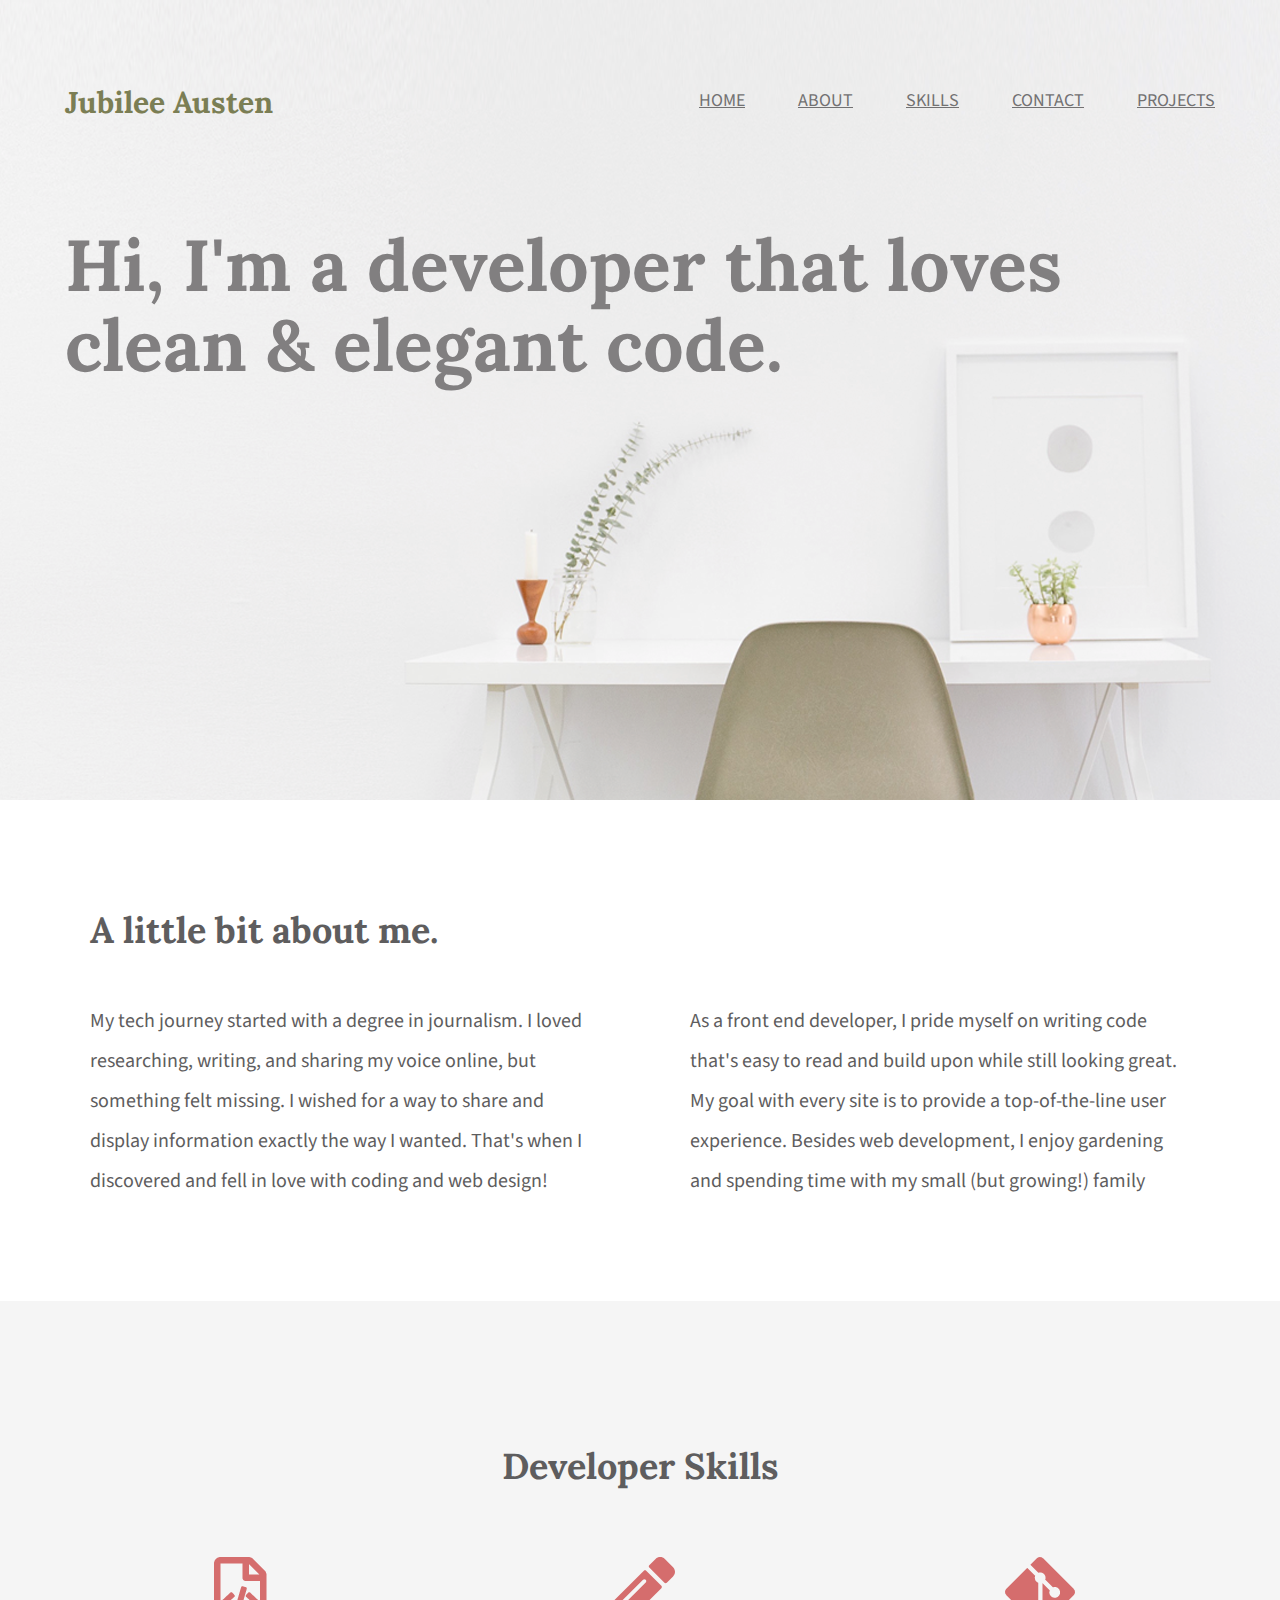
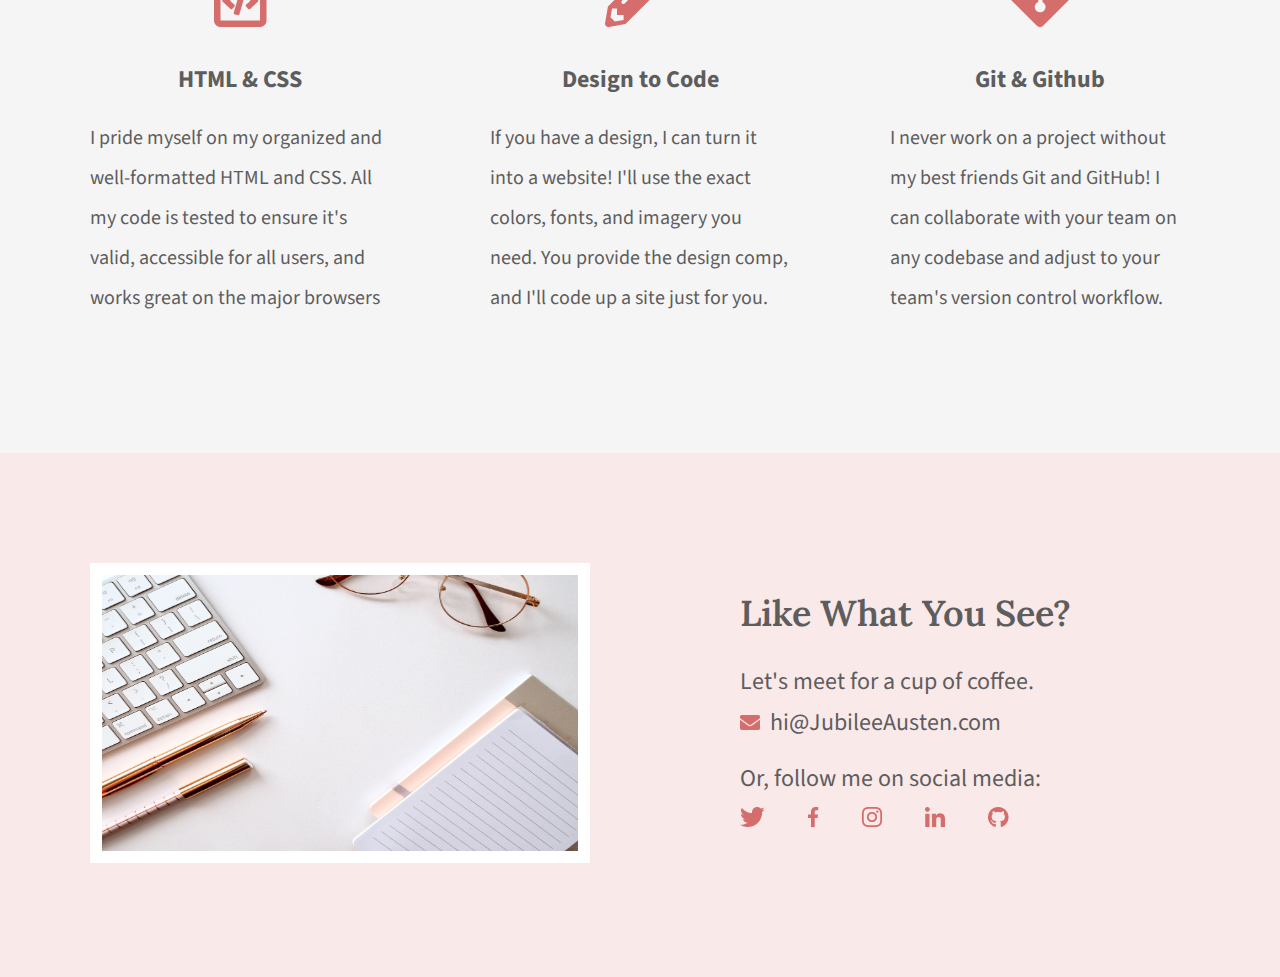
<file: index.html>
<!DOCTYPE html>
<html lang="en">

<head>
    <meta charset="UTF-8">
    <title>Jubilee Austen | Portfolio</title>
    <link rel="stylesheet" href="css/normalize.css">
    <link rel="stylesheet" href="css/main.css">
    <link rel="preconnect" href="https://fonts.googleapis.com">
    <link rel="preconnect" href="https://fonts.gstatic.com" crossorigin>
    <link
        href="https://fonts.googleapis.com/css2?family=Lora:wght@400;600;700&family=Source+Sans+Pro:wght@400;700&display=swap"
        rel="stylesheet">
</head>

<body>
    <header class="homepage-hero">
        <div class="content-wrapper">
            <h1>Jubilee Austen</h1>
            <nav>
                <ul>
                    <li><a href="#">home</a></li>
                    <li><a href="#about">about</a></li>
                    <li><a href="#skills">skills</a></li>
                    <li><a href="#contact">contact</a></li>
                    <li><a href="project/index.html">projects</a></li>
                </ul>
            </nav>
            <h2>Hi, I'm a developer that loves clean & elegant code.</h2>
        </div>
    </header>
    <main>
        <section id="about">
            <div class="content-wrapper">
                <h2> A little bit about me.</h2>
                <p>My tech journey started with a degree in journalism. I loved researching,
                    writing, and sharing my voice online, but something felt missing. I wished
                    for a way to share and display information exactly the way I wanted. That's
                    when I discovered and fell in love with coding and web design!
                </p>

                <p>As a front end developer, I pride myself on writing code that's easy to read
                    and build upon while still looking great. My goal with every site is to provide
                    a top-of-the-line user experience. Besides web development, I enjoy
                    gardening and spending time with my small (but growing!) family
                </p>
            </div>
        </section>
        <section id="skills">
            <div class="content-wrapper">
                <h2>Developer Skills</h2>
                <div class="skill-list">
                    <div class="html-icon">
                        <img src="img/html-icon.png" alt="html icon">
                    </div>
                    <h3>HTML & CSS</h3>
                    <p>I pride myself on my organized and well-formatted HTML and CSS. All my
                        code is tested to ensure it's valid, accessible for all users, and works great
                        on the major browsers</p>

                </div>
                <div class="skill-list">
                    <div class="pencil-icon">
                        <img src="img/pencil-icon.png" alt="pencil icon">

                    </div>
                    <h3>Design to Code</h3>
                    <p>If you have a design, I can turn it into a website! I'll use the exact colors,
                        fonts, and imagery you need. You provide the design comp, and I'll code up
                        a site just for you.
                    </p>

                </div>
                <div class="skill-list">
                    <div class="git-icon">
                        <img src="img/git-icon.png" alt="git icon">
                    </div>
                    <h3>Git & Github</h3>
                    <p>I never work on a project without my best friends Git and GitHub! I can
                        collaborate with your team on any codebase and adjust to your team's
                        version control workflow.</p>

                </div>

            </div>
        </section>

    </main>

    <footer id="contact">
        <div class="content-wrapper">
            <div class="contact-image">
                <img src="img/jess-bailey-q10VITrVYUM-unsplash.jpg" alt="glass and office supplies on a desk"
                    id="contact-img">
            </div>
            <div class="contact-info">
                <h2>Like What You See?</h2>
                <h3 id="email-header">Let's meet for a cup of coffee.</h3>
                <a href="mailto:hi@jubileeausten.com"><img src="img/envelope.png" alt="envelope"
                        id="email-icon">hi@JubileeAusten.com</a>
                <h3 id="socialmedia-header">Or, follow me on social media:</h3>
                <ul>
                    <li><a href="https://twitter.com/" target="blank"> <img src="img/twitter.png"
                                alt="twitter icon"></a></li>
                    <li><a href="https://www.facebook.com/" target="blank"><img src="img/facebook.png"
                                alt="facebook icon"></a></li>
                    <li><a href="https://www.instagram.com/" target="blank"><img src="img/instagram.png"
                                alt="instagram icon"></a></li>
                    <li><a href="https://www.linkedin.com/" target="blank"><img src="img/linkedin.png"
                                alt="linkedin icon"></a></li>
                    <li><a href="https://github.com/" target="blank"><img src="img/github.png" alt="github icon"></a>
                    </li>
                </ul>
            </div>
        </div>
    </footer>

</body>

</html>
</file>
<file: css/main.css>
/****** Global Styles ******/
body {
    font-family: 'Source Sans Pro', sans-serif;
    color: #5e5d5e;

}

.content-wrapper {
    width: 1200px;
    margin: 0 auto;
    overflow: auto;

}




/****** Header Styles ******/
.homepage-hero {
    background: url('../img/full-background.png'), #f9efef;
    background-size: cover;
    background-position: center;
    height: 800px;
}

header h1 {
    float: left;
    width: 300px;
    font-family: 'lora', serif;
    font-size: 30px;
    color: #7b7e54;
    padding: 65px 0px 65px 25px;
}

header nav {
    width: 800px;
    float: right;
    text-align: right;
    padding: 75px 25px 75px 0;

}

nav ul li {
    display: inline-block;
}

nav ul li a {
    text-transform: uppercase;
    font-size: 18px;
    color: #727172;
    padding-left: 50px;
}

header h2 {
    width: 1000px;
    clear: both;
    font-family: 'lora', serif;
    font-size: 72px;
    line-height: 80px;
    color: #817f80;
    padding: 20px 0 20px 25px;


}


/****** About Styles ******/

#about .content-wrapper {
    padding: 80px 0;
}

#about h2 {
    font-family: 'lora', serif;
    font-size: 36px;
    padding-left: 50px;
}

#about p {
    float: left;
    width: 500px;
    font-size: 20px;
    line-height: 40px;
    padding-left: 50px;
    padding-right: 50px;
}






/****** Skill Styles ******/

#skills {
    background-color: #f5f5f5;
    text-align: center;
}

#skills .content-wrapper {
    padding: 115px 0;
}

#skills .skill-list {
    float: left;
    width: 300px;
    padding: 0 50px;
}

#skills h2 {
    font-family: 'lora', serif;
    font-size: 36px;
    padding-bottom: 40px;
}

#skills h3 {
    font-size: 24px;
    line-height: 36px;
    margin: 30px 0 20px 0;
}

#skills p {
    font-size: 20px;
    line-height: 40px;
    text-align: left;

}

/****** Contact Styles ******/
#contact {
    background-color: #f9e9e9;
}

#contact .content-wrapper {
    padding: 110px 0;
}

#contact .contact-image {
    float: left;
    width: 600px;
}

#contact #contact-img {
    width: 500px;
    height: 300px;
    border: 12px solid #ffffff;
    margin: 0 50px;
    box-sizing: border-box;
}

#contact .contact-info {
    float: left;
    width: 600px;
    padding-left: 100px;
    box-sizing: border-box;
}

#contact h2 {
    font-family: "Lora", serif;
    font-weight: 600;
    font-size: 36px;
    margin: 30px 0;
}

#contact h3 {
    font-size: 24px;
    font-weight: 400;
    line-height: 36px;
}

#contact #email-header {
    margin-bottom: 5px;
}

#contact #socialmedia-header {
    margin-top: 20px;
    margin-bottom: 5px;
}

#contact #email-icon {
    padding-right: 10px;
}

#contact a {
    text-decoration: none;
    font-size: 24px;
    line-height: 36px;
    color: #5e5d5e;
}

#contact ul {
    margin-top: 0;
    padding-left: 0;
}

#contact ul li {
    display: inline-block;
}

#contact ul img {
    padding-right: 40px;
}

/****** Projects Page Styles******/

.extra-hero {
    background-color: #f9efef;
}

/****** Projects Page Projects Styles******/

#project {
    background-color: #f5f5f5;
    text-align: center;
}

#project .content-wrapper {
    padding: 115px 0;
}

#project .project-list {
    float: left;
    width: 300px;
    padding: 0 50px;

}

#project img {
    width: 300px;
    padding-bottom: 30px;
}

#project h2 {
    font-family: 'lora', serif;
    font-size: 36px;
    padding-bottom: 40px;
}

#project h3 {
    font-size: 24px;
    line-height: 36px;
    margin: 30px 0 20px 0;
}

#project p {
    font-size: 20px;
    line-height: 40px;
    text-align: left;

}
</file>
